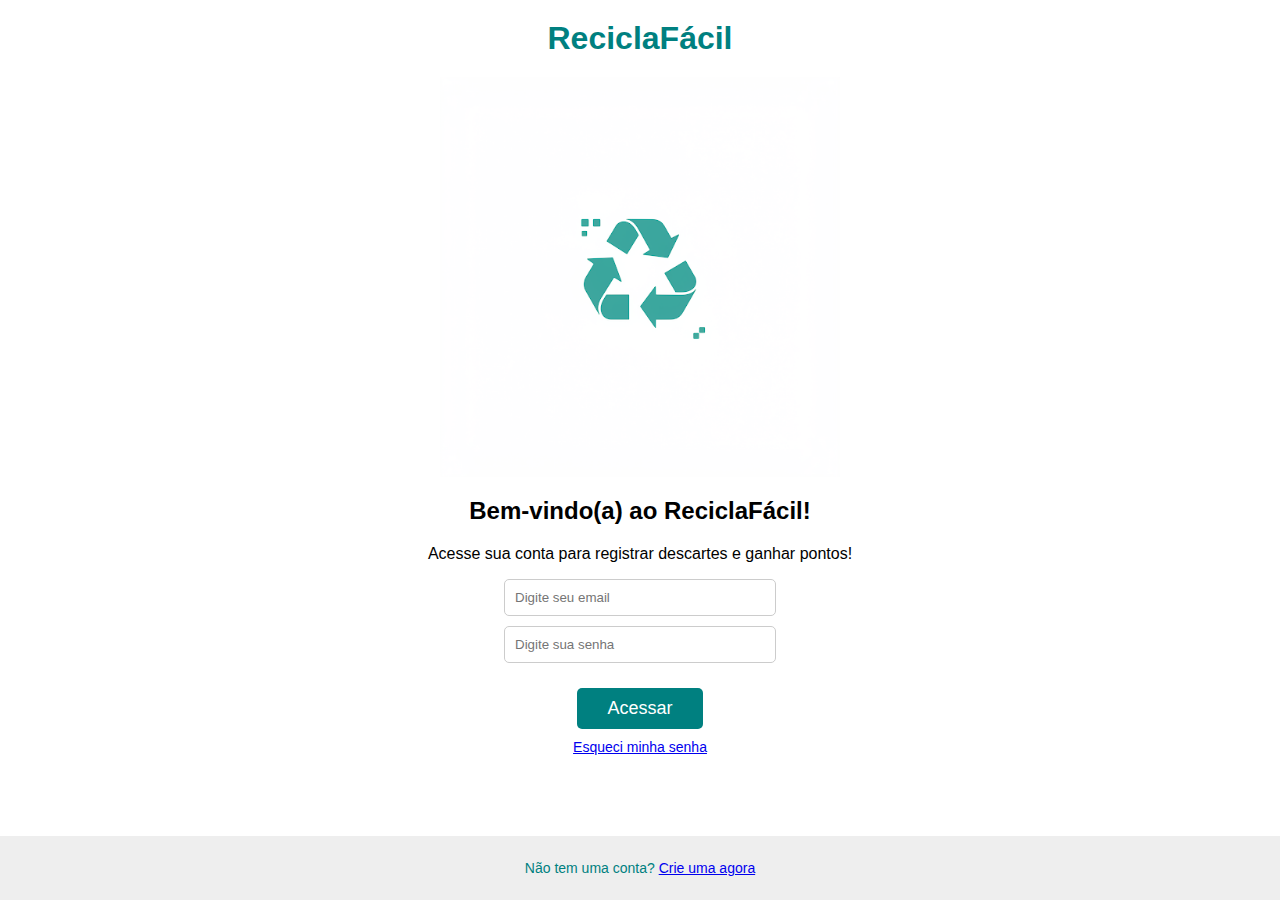
<file: index.html>
<!DOCTYPE html>
<html lang="pt-BR">
<head>
    <meta charset="UTF-8">
    <title>ReciclaFácil - Login</title>
    <link rel="stylesheet" href="css/style.css">
</head>
<body>

    <h1 class="titulo-principal">ReciclaFácil</h1>
    
    <!-- Logotipo -->
    <img src="Imagens/Logotipo.png" alt="Logotipo ReciclaFácil" class="logo">

    <!-- Card de Login -->
    <div class="login-card">
        <h2>Bem-vindo(a) ao ReciclaFácil!</h2>
        <p class="subtitulo-login">Acesse sua conta para registrar descartes e ganhar pontos!</p>

        <input type="email" placeholder="Digite seu email" class="input-login">
        <input type="password" placeholder="Digite sua senha" class="input-login">

        <a href="perfil.html" class="botao-acessar">Acessar</a>

        <p class="esqueci-senha"><a href="#">Esqueci minha senha</a></p>
    </div>

    <!-- Rodapé -->
    <div class="rodape-criar-conta">
        <p>Não tem uma conta? <a href="registro.html">Crie uma agora</a></p>
    </div>

</body>
</html>
</file>
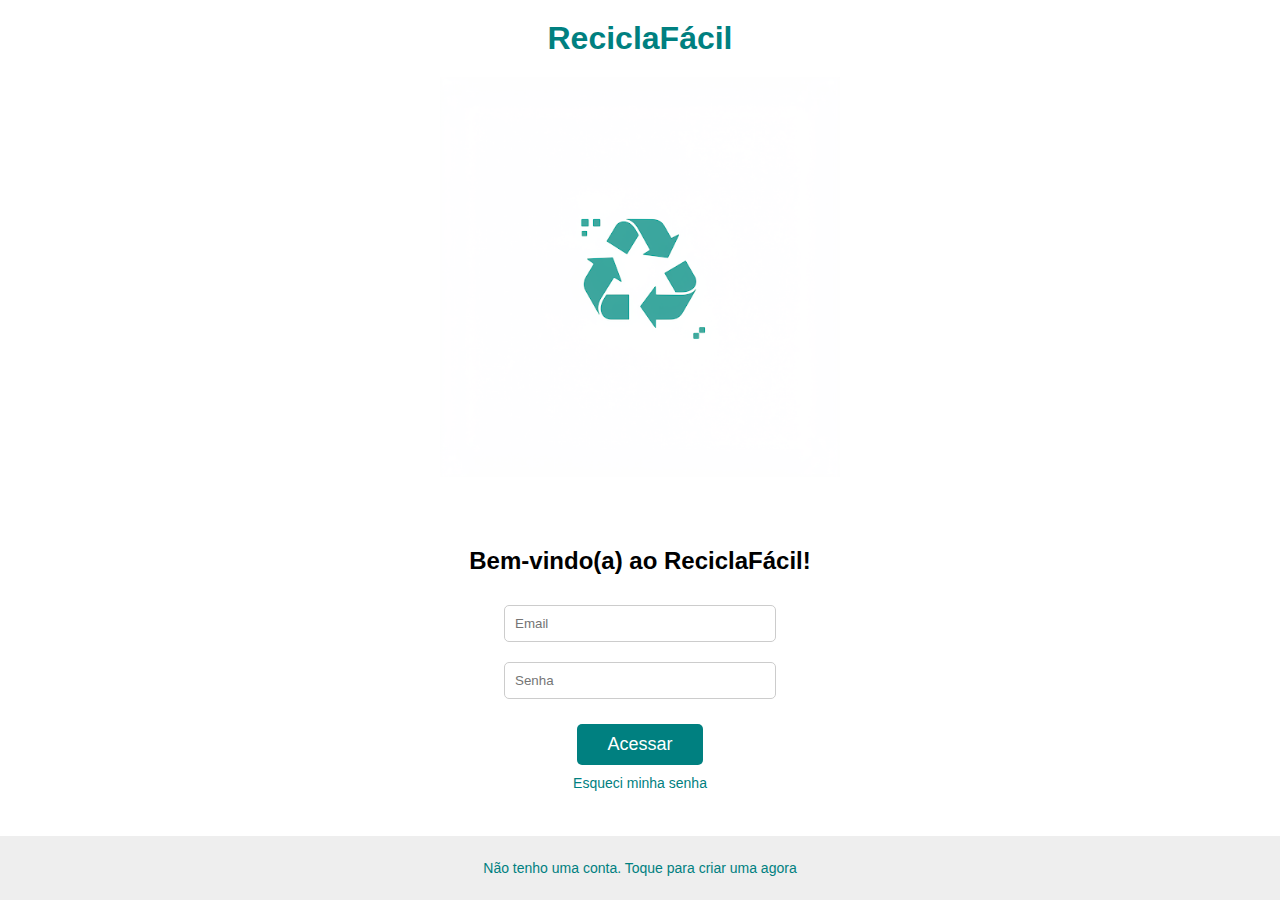
<file: ReciclaFacil/index.html>
<!DOCTYPE html>
<html lang="pt-BR">
<head>
    <meta charset="UTF-8">
    <title>ReciclaFácil - Login</title>
    <link rel="stylesheet" href="css/style.css">
</head>
<body>

    <h1 class="titulo-principal">ReciclaFácil</h1>
    
    <!-- Adicionando a imagem do logotipo abaixo do título -->
    <img src="Imagens/Logotipo.png" alt="Logotipo ReciclaFácil" class="logo">

    <div class="login-container">
        <h2>Bem-vindo(a) ao ReciclaFácil!</h2>

        <input type="email" placeholder="Email" class="input-login">
        <input type="password" placeholder="Senha" class="input-login">

        <a href="perfil.html" class="botao-acessar">Acessar</a>

        <p class="esqueci-senha">Esqueci minha senha</p>
    </div>

    <div class="rodape-criar-conta">
        <p>Não tenho uma conta. Toque para criar uma agora</p>
    </div>

</body>
</html>
</file>
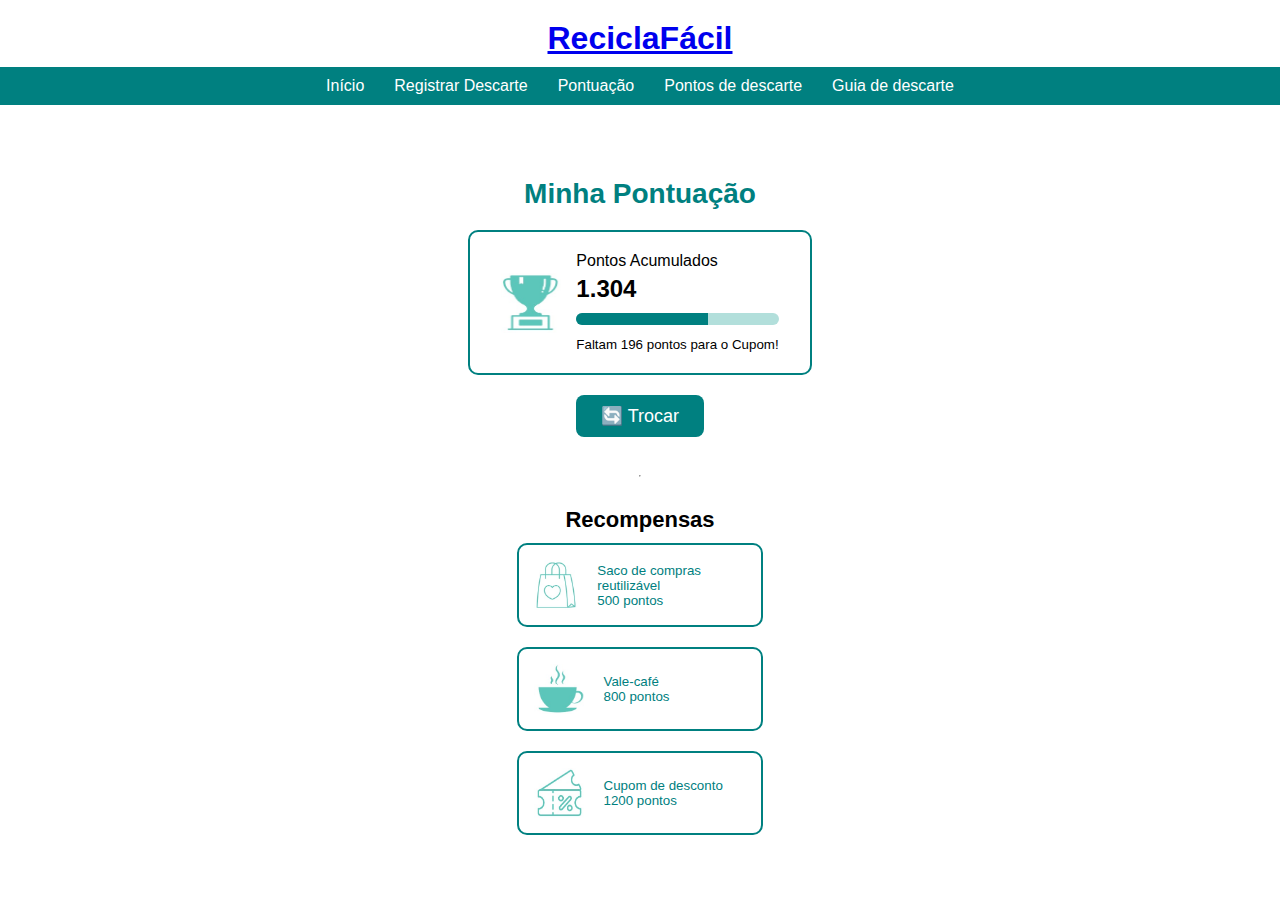
<file: gamificacao.html>
<!DOCTYPE html>
<html lang="pt-BR">
<head>
    <meta charset="UTF-8">
    <title>ReciclaFácil - Pontuação</title>
    <link rel="stylesheet" href="css/style.css">
</head>
<body>

    <!-- Cabeçalho padrão -->
    <header class="topo">
        <!-- Título com link para a página inicial -->
        <h1 class="titulo-principal"><a href="index.html" class="link-titulo">ReciclaFácil</a></h1>
        <nav class="menu-superior">
            <a href="perfil.html" class="link-menu">Início</a>
            <a href="registro.html" class="link-menu">Registrar Descarte</a>
            <a href="gamificacao.html" class="link-menu">Pontuação</a>
            <a href="mapa.html" class="link-menu">Pontos de descarte</a>
            <a href="guia.html" class="link-menu">Guia de descarte</a>
        </nav>
    </header>

     <!-- Conteúdo principal -->
     <main class="pontuacao-main">

        <h2 class="titulo-pagina">Minha Pontuação</h2>

        <div class="painel-pontos">
            <img src="Imagens/Trofeu.png" alt="Trofeu" class="imagem-trofeu">
            <div class="painel-info">
                <p class="painel-texto">Pontos Acumulados</p>
                <p class="painel-pontuacao">1.304</p>
                <div class="barra-progresso">
                    <div class="progresso-preenchido" style="width: 65%;"></div>
                </div>
                <small>Faltam 196 pontos para o Cupom!</small>
            </div>
        </div>

        <button class="botao-trocar">
            🔄 Trocar
        </button>

        <hr class="separador">

        <h3 class="recompensas-titulo">Recompensas</h3>

        <div class="recompensas-container">
            <button class="recompensa-botao">
                <img src="Imagens/Sacola.png" alt="Sacola" class="imagem-recompensa">
                <div class="recompensa-info">
                    <p class="nome-recompensa">Saco de compras reutilizável</p>
                    <p class="custo-recompensa">500 pontos</p>
                </div>
            </button>

            <button class="recompensa-botao">
                <img src="Imagens/Vale.png" alt="Vale" class="imagem-recompensa">
                <div class="recompensa-info">
                    <p class="nome-recompensa">Vale-café</p>
                    <p class="custo-recompensa">800 pontos</p>
                </div>
            </button>

            <button class="recompensa-botao">
                <img src="Imagens/Cupom.png" alt="Cupom" class="imagem-recompensa">
                <div class="recompensa-info">
                    <p class="nome-recompensa">Cupom de desconto</p>
                    <p class="custo-recompensa">1200 pontos</p>
                </div>
            </button>
        </div>
        
    </main>

</body>
</html>
</file>
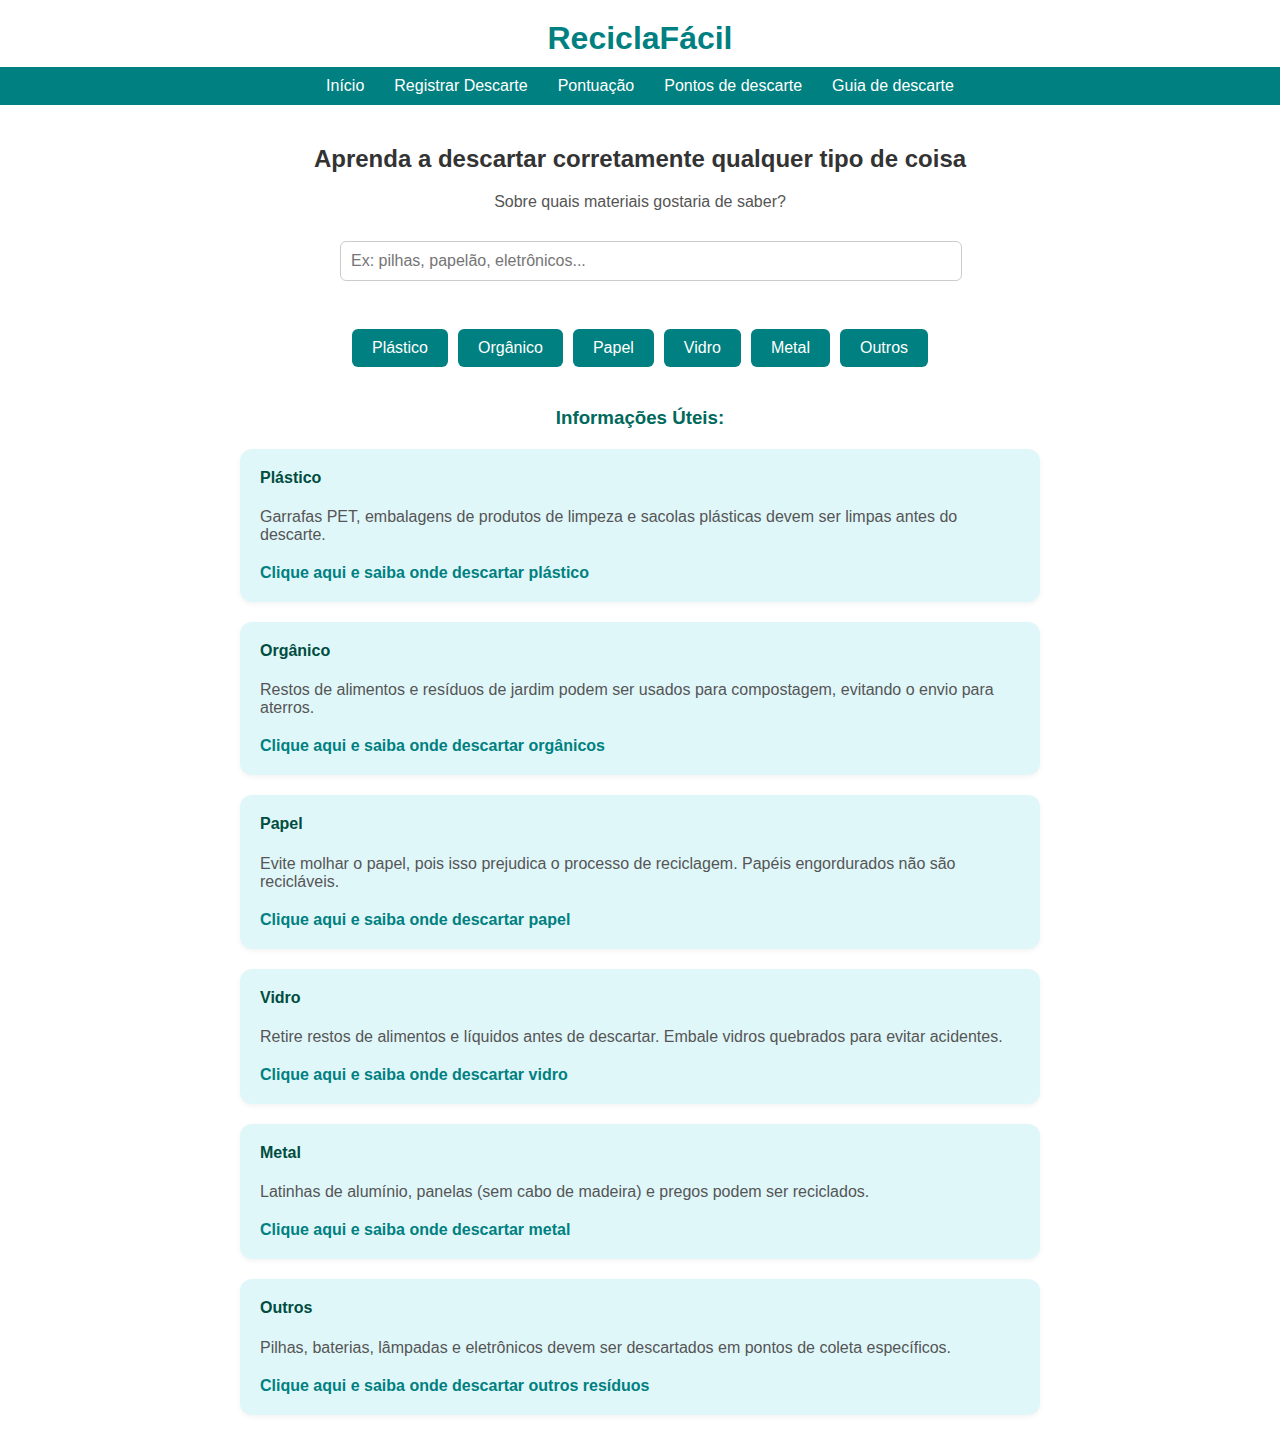
<file: guia.html>
<!DOCTYPE html>
<html lang="pt-BR">
<head>
    <meta charset="UTF-8">
    <title>ReciclaFácil - Guia de Reciclagem</title>
    <link rel="stylesheet" href="css/style.css">
</head>
<body>

    <header class="topo">
        <h1 class="titulo-principal">ReciclaFácil</h1>
        <nav class="menu-superior">
            <a href="perfil.html" class="link-menu">Início</a>
            <a href="registro.html" class="link-menu">Registrar Descarte</a>
            <a href="gamificacao.html" class="link-menu">Pontuação</a>
            <a href="mapa.html" class="link-menu">Pontos de descarte</a>
            <a href="guia.html" class="link-menu">Guia de descarte</a>
        </nav>
    </header>

    <main>
        <h2 class="subtitulo">Aprenda a descartar corretamente qualquer tipo de coisa</h2>
        <p class="descricao">Sobre quais materiais gostaria de saber?</p>

        <section class="formulario">
            <input type="text" id="material" placeholder="Ex: pilhas, papelão, eletrônicos...">
        </section>

        <section class="botoes-materiais">
            <button class="botao-material">Plástico</button>
            <button class="botao-material">Orgânico</button>
            <button class="botao-material">Papel</button>
            <button class="botao-material">Vidro</button>
            <button class="botao-material">Metal</button>
            <button class="botao-material">Outros</button>
        </section>

        <section class="informacoes-uteis">
            <h3>Informações Úteis:</h3>

            <div class="info-item">
                <h4>Plástico</h4>
                <p>Garrafas PET, embalagens de produtos de limpeza e sacolas plásticas devem ser limpas antes do descarte.</p>
                <a href="mapa.html">Clique aqui e saiba onde descartar plástico</a>
            </div>

            <div class="info-item">
                <h4>Orgânico</h4>
                <p>Restos de alimentos e resíduos de jardim podem ser usados para compostagem, evitando o envio para aterros.</p>
                <a href="mapa.html">Clique aqui e saiba onde descartar orgânicos</a>
            </div>

            <div class="info-item">
                <h4>Papel</h4>
                <p>Evite molhar o papel, pois isso prejudica o processo de reciclagem. Papéis engordurados não são recicláveis.</p>
                <a href="mapa.html">Clique aqui e saiba onde descartar papel</a>
            </div>

            <div class="info-item">
                <h4>Vidro</h4>
                <p>Retire restos de alimentos e líquidos antes de descartar. Embale vidros quebrados para evitar acidentes.</p>
                <a href="mapa.html">Clique aqui e saiba onde descartar vidro</a>
            </div>

            <div class="info-item">
                <h4>Metal</h4>
                <p>Latinhas de alumínio, panelas (sem cabo de madeira) e pregos podem ser reciclados.</p>
                <a href="mapa.html">Clique aqui e saiba onde descartar metal</a>
            </div>

            <div class="info-item">
                <h4>Outros</h4>
                <p>Pilhas, baterias, lâmpadas e eletrônicos devem ser descartados em pontos de coleta específicos.</p>
                <a href="mapa.html">Clique aqui e saiba onde descartar outros resíduos</a>
            </div>
        </section>
    </main>

</body>
</html>
</file>
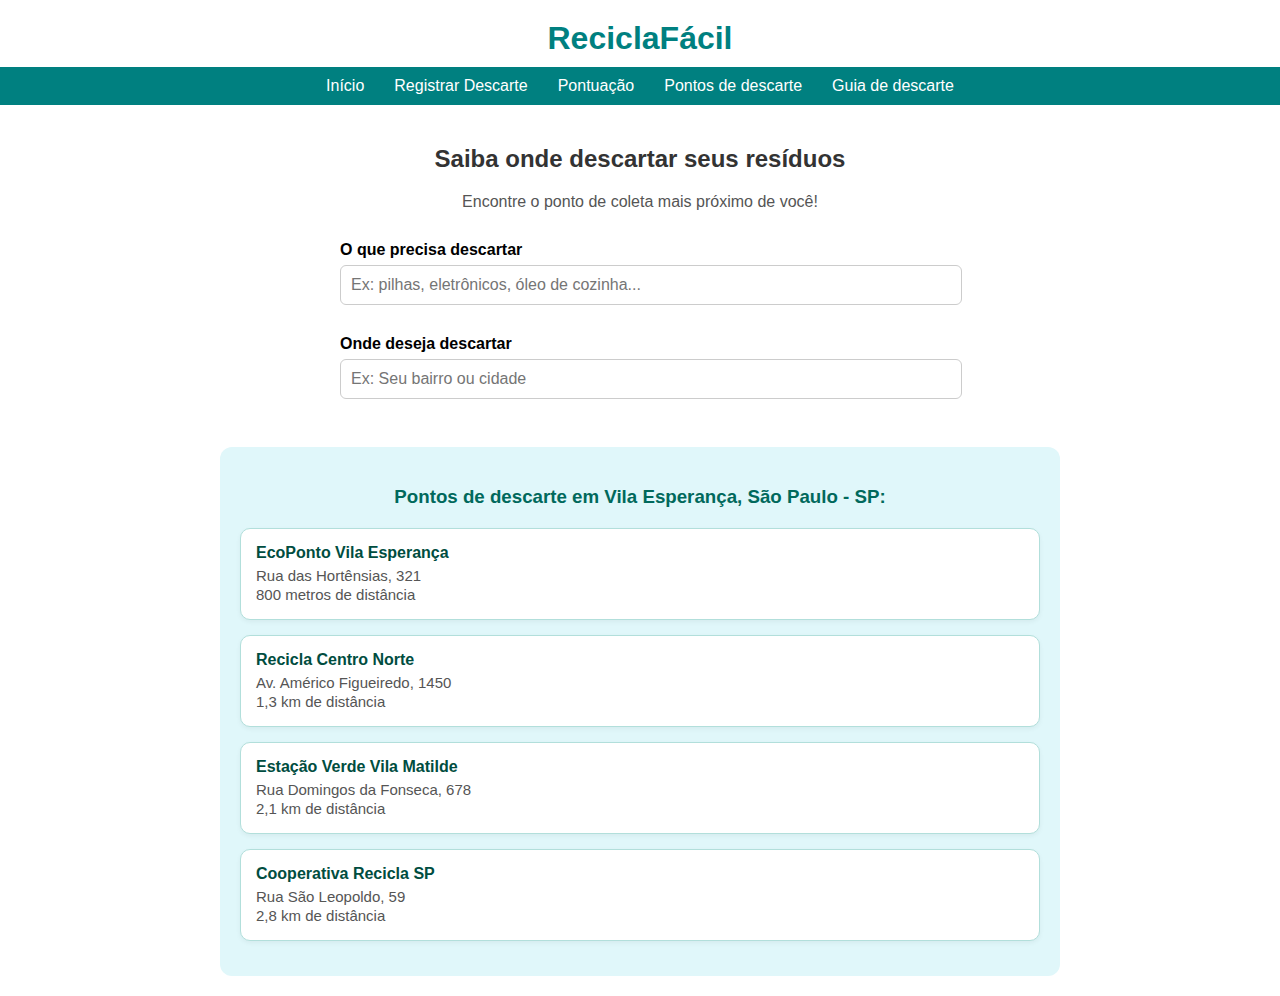
<file: mapa.html>
<!DOCTYPE html>
<html lang="pt-BR">
<head>
    <meta charset="UTF-8">
    <title>ReciclaFácil - Mapa</title>
    <link rel="stylesheet" href="css/style.css">
</head>
<body>

    <header class="topo">
        <h1 class="titulo-principal">ReciclaFácil</h1>
        <nav class="menu-superior">
            <a href="perfil.html" class="link-menu">Início</a>
            <a href="registro.html" class="link-menu">Registrar Descarte</a>
            <a href="gamificacao.html" class="link-menu">Pontuação</a>
            <a href="mapa.html" class="link-menu">Pontos de descarte</a>
            <a href="guia.html" class="link-menu">Guia de descarte</a>
        </nav>
    </header>

    <main>
        <h2 class="subtitulo">Saiba onde descartar seus resíduos</h2>
        <p class="descricao">Encontre o ponto de coleta mais próximo de você!</p>

        <section class="formulario">
            <label for="residuo">O que precisa descartar</label>
            <input type="text" id="residuo" placeholder="Ex: pilhas, eletrônicos, óleo de cozinha...">

            <label for="local">Onde deseja descartar</label>
            <input type="text" id="local" placeholder="Ex: Seu bairro ou cidade">
        </section>

        <section class="mapa-simulado">
            <h3>Pontos de descarte em Vila Esperança, São Paulo - SP:</h3>
            
            <div class="ponto">
                <h4>EcoPonto Vila Esperança</h4>
                <p>Rua das Hortênsias, 321</p>
                <span>800 metros de distância</span>
            </div>

            <div class="ponto">
                <h4>Recicla Centro Norte</h4>
                <p>Av. Américo Figueiredo, 1450</p>
                <span>1,3 km de distância</span>
            </div>

            <div class="ponto">
                <h4>Estação Verde Vila Matilde</h4>
                <p>Rua Domingos da Fonseca, 678</p>
                <span>2,1 km de distância</span>
            </div>

            <div class="ponto">
                <h4>Cooperativa Recicla SP</h4>
                <p>Rua São Leopoldo, 59</p>
                <span>2,8 km de distância</span>
            </div>

        </section>
    </main>

</body>
</html>
</file>
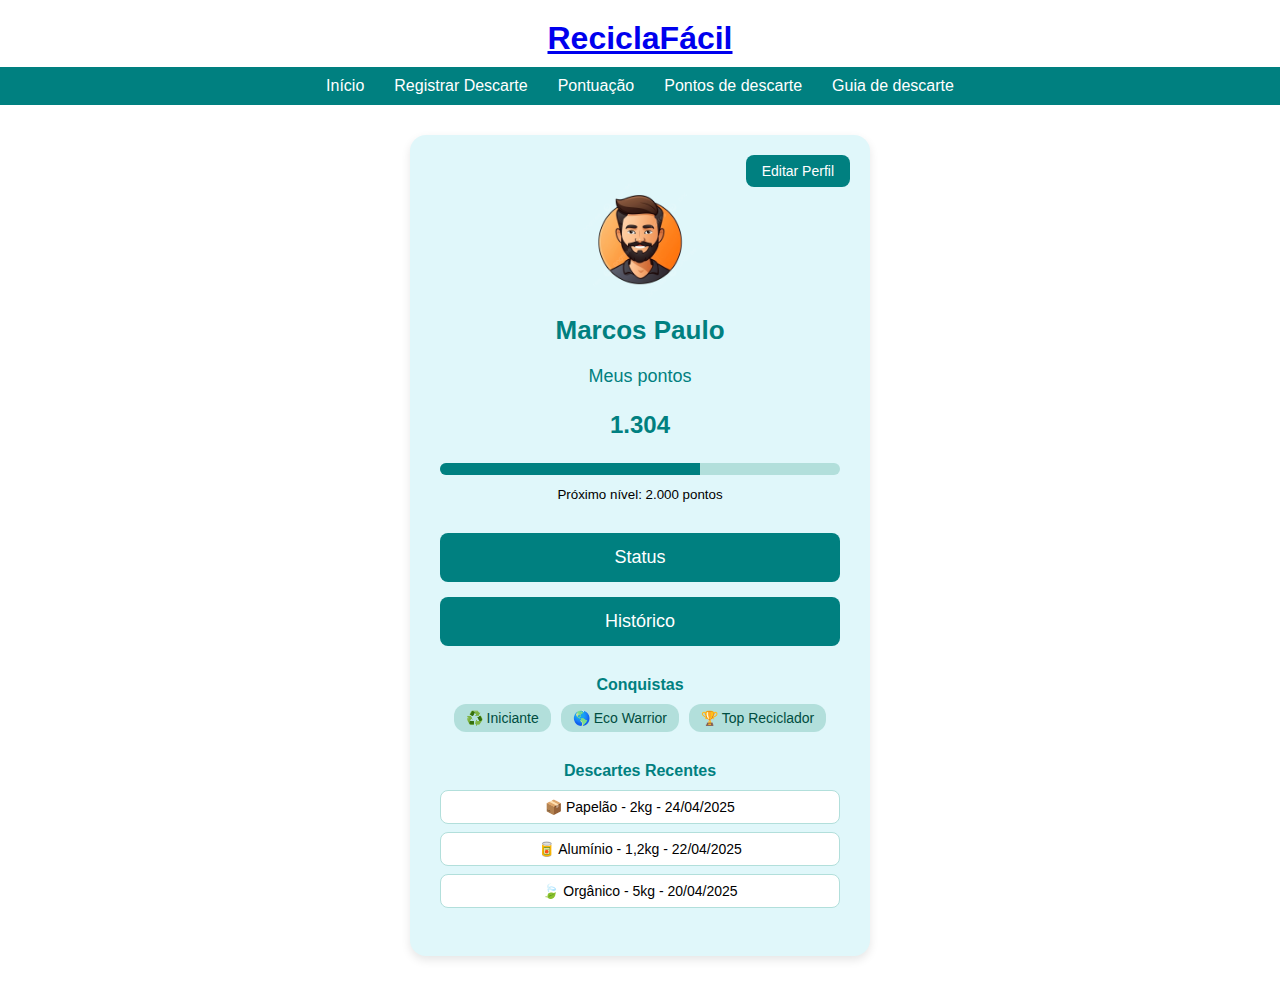
<file: perfil.html>
<!DOCTYPE html>
<html lang="pt-BR">
<head>
    <meta charset="UTF-8">
    <title>ReciclaFácil - Perfil</title>
    <link rel="stylesheet" href="css/style.css">
</head>
<body>

    <!-- Cabeçalho padrão (mantido) -->
    <header class="topo">
        <!-- Título com link para a página inicial -->
        <h1 class="titulo-principal"><a href="index.html" class="link-titulo">ReciclaFácil</a></h1>
        <nav class="menu-superior">
            <a href="perfil.html" class="link-menu">Início</a>
            <a href="registro.html" class="link-menu">Registrar Descarte</a>
            <a href="gamificacao.html" class="link-menu">Pontuação</a>
            <a href="mapa.html" class="link-menu">Pontos de descarte</a>
            <a href="guia.html" class="link-menu">Guia de descarte</a>
        </nav>
    </header>

    <!-- Conteúdo principal -->
    <main class="perfil-main">

        <section class="perfil-card">
            <!-- Botão Editar Perfil -->
            <div class="editar-perfil-container">
                <button class="botao-editar">Editar Perfil</button>
            </div>

            <div class="foto-nome">
                <img src="Imagens/Usuario.png" alt="Foto do Usuário" class="foto-usuario">
                <h3 class="nome-usuario">Marcos Paulo</h3>
            </div>

            <div class="pontuacao-container">
                <p class="meus-pontos">Meus pontos</p>
                <p class="pontuacao-usuario">1.304</p>

                <div class="barra-progresso">
                    <div class="progresso-preenchido" style="width: 65%;"></div>
                </div>
                <small>Próximo nível: 2.000 pontos</small>
            </div>

            <div class="botoes-perfil">
                <button class="botao-perfil">Status</button>
                <button class="botao-perfil">Histórico</button>
            </div>

            <div class="conquistas">
                <h4>Conquistas</h4>
                <div class="badges">
                    <div class="badge">♻️ Iniciante</div>
                    <div class="badge">🌎 Eco Warrior</div>
                    <div class="badge">🏆 Top Reciclador</div>
                </div>
            </div>

            <div class="descartes-recentes">
                <h4>Descartes Recentes</h4>
                <ul>
                    <li>📦 Papelão - 2kg - 24/04/2025</li>
                    <li>🥫 Alumínio - 1,2kg - 22/04/2025</li>
                    <li>🍃 Orgânico - 5kg - 20/04/2025</li>
                </ul>
            </div>
        </section>

    </main>

</body>
</html>
</file>
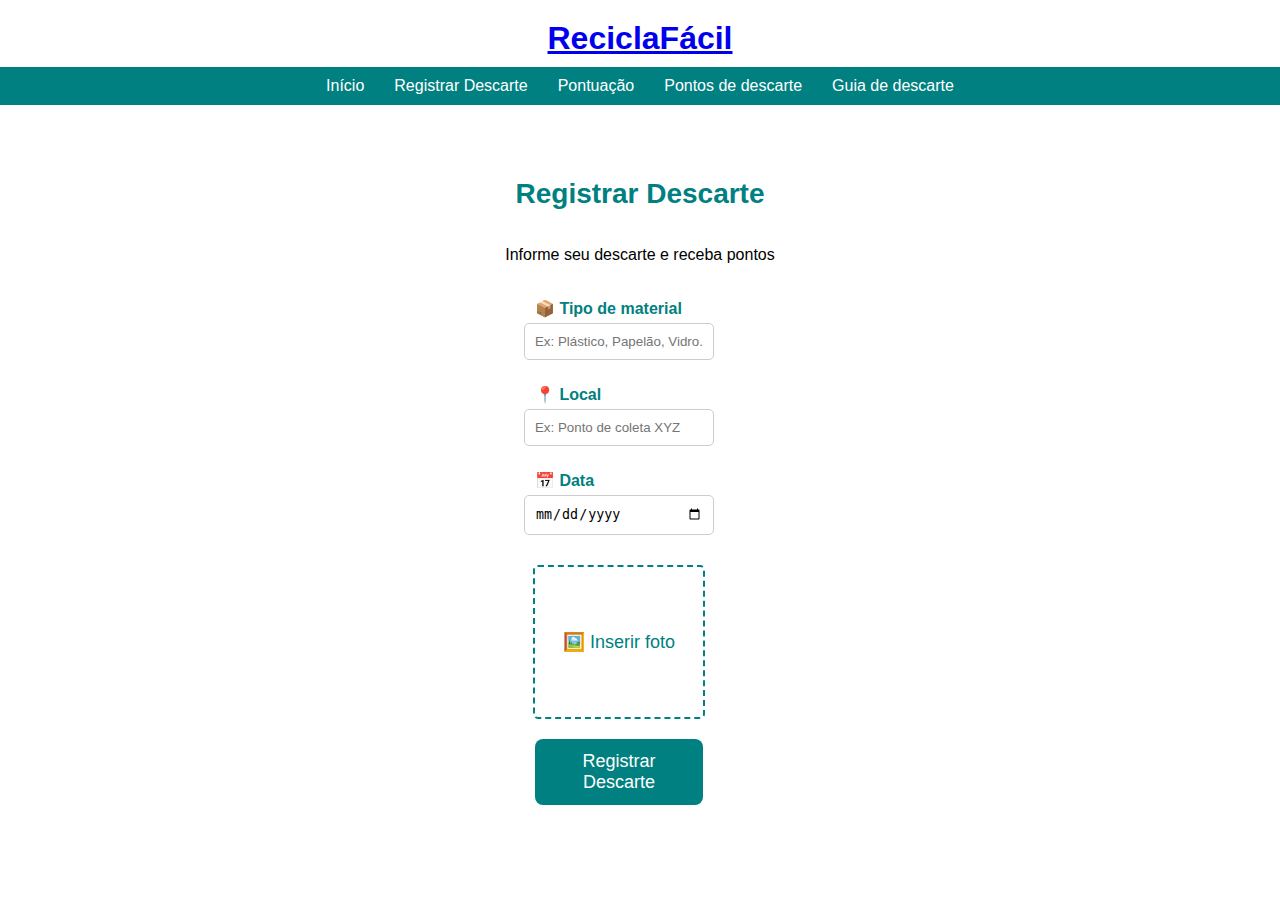
<file: registro.html>
<!DOCTYPE html>
<html lang="pt-BR">
<head>
    <meta charset="UTF-8">
    <title>ReciclaFácil - Registrar Descarte</title>
    <link rel="stylesheet" href="css/style.css">
</head>
<body>

    <!-- Cabeçalho padrão (não alterar) -->
    <header class="topo">
        <!-- Título com link para a página inicial -->
        <h1 class="titulo-principal"><a href="index.html" class="link-titulo">ReciclaFácil</a></h1>
        <nav class="menu-superior">
            <a href="perfil.html" class="link-menu">Início</a>
            <a href="registro.html" class="link-menu">Registrar Descarte</a>
            <a href="gamificacao.html" class="link-menu">Pontuação</a>
            <a href="mapa.html" class="link-menu">Pontos de descarte</a>
            <a href="guia.html" class="link-menu">Guia de descarte</a>
        </nav>
    </header>

    <!-- Conteúdo principal -->
    <main class="registro-main">
        <h2 class="titulo-pagina">Registrar Descarte</h2>
        <p class="subtitulo-pagina">Informe seu descarte e receba pontos</p>
    
        <div class="card-formulario">
            <form class="formulario-registro">
                <label class="label-registro">📦 Tipo de material</label>
                <input type="text" class="input-registro" placeholder="Ex: Plástico, Papelão, Vidro...">
    
                <label class="label-registro">📍 Local</label>
                <input type="text" class="input-registro" placeholder="Ex: Ponto de coleta XYZ">
    
                <label class="label-registro">📅 Data</label>
                <input type="date" class="input-registro">
    
                <div class="area-foto">
                    <p>🖼️ Inserir foto</p>
                </div>
    
                <button class="botao-registrar" type="button">Registrar Descarte</button>
            </form>
        </div>
    </main>

</body>
</html>
</file>
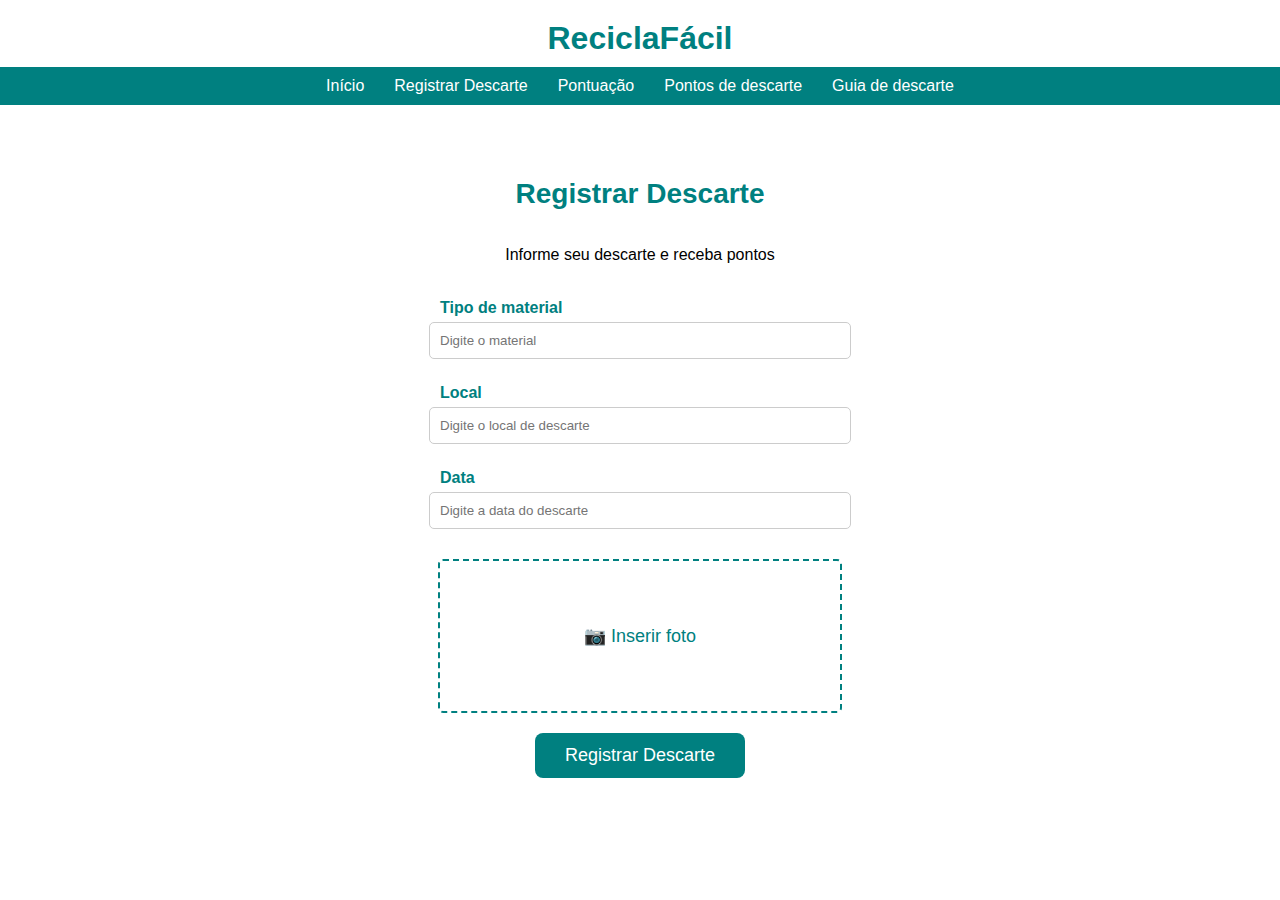
<file: ReciclaFacil/registro.html>
<!DOCTYPE html>
<html lang="pt-BR">
<head>
    <meta charset="UTF-8">
    <title>ReciclaFácil - Registrar Descarte</title>
    <link rel="stylesheet" href="css/style.css">
</head>
<body>

    <!-- Cabeçalho padrão (não alterar) -->
    <header class="topo">
        <h1 class="titulo-principal">ReciclaFácil</h1>
        <nav class="menu-superior">
            <a href="perfil.html" class="link-menu">Início</a>
            <a href="registro.html" class="link-menu">Registrar Descarte</a>
            <a href="gamificacao.html" class="link-menu">Pontuação</a>
            <a href="mapa.html" class="link-menu">Pontos de descarte</a>
            <a href="guia.html" class="link-menu">Guia de descarte</a>
        </nav>
    </header>

    <!-- Conteúdo principal -->
    <main class="registro-main">
        <h2 class="titulo-pagina">Registrar Descarte</h2>
        <p class="subtitulo-pagina">Informe seu descarte e receba pontos</p>

        <form class="formulario-registro">
            <label class="label-registro">Tipo de material</label>
            <input type="text" class="input-registro" placeholder="Digite o material">

            <label class="label-registro">Local</label>
            <input type="text" class="input-registro" placeholder="Digite o local de descarte">

            <label class="label-registro">Data</label>
            <input type="text" class="input-registro" placeholder="Digite a data do descarte">

            <div class="area-foto">
                <p>📷 Inserir foto </p>
            </div>

            <button class="botao-registrar" type="button">Registrar Descarte</button>
        </form>
    </main>

</body>
</html>
</file>
<file: css/style.css>
/* Configuração comum (para ambas as páginas) */
body {
  font-family: Arial, sans-serif;
  background-color: #ffffff;
  margin: 0;
  padding: 0;
  text-align: center;
}

.titulo-principal {
  color: #008080;
  margin-top: 20px;
  margin-bottom: 10px;
}

.menu-superior {
  background-color: #008080;
  padding: 10px 0;
  display: flex;
  justify-content: center;
  flex-wrap: wrap;
}

.link-menu {
  color: white;
  text-decoration: none;
  margin: 0 15px;
  font-size: 16px;
}

.link-menu:hover {
  text-decoration: underline;
}

/* Estilo geral para a página index (index.html) */
body {
  font-family: Arial, sans-serif;
  background-color: #ffffff;
  margin: 0;
  padding: 0;
  text-align: center;
}

.titulo-principal {
  color: #008080;
  margin-top: 20px;
  margin-bottom: 10px;
  text-align: center; /* Cabeçalho centralizado */
}

.menu-superior {
  background-color: #008080;
  padding: 10px 0;
  display: flex;
  justify-content: center;
  flex-wrap: wrap;
}

.link-menu {
  color: white;
  text-decoration: none;
  margin: 0 15px;
  font-size: 16px;
}

.link-menu:hover {
  text-decoration: underline;
}

/* Centraliza o conteúdo exceto o cabeçalho e rodapé */
.main-content {
  display: flex;
  flex-direction: column;
  align-items: center;
  justify-content: center;
  min-height: calc(100vh - 100px); /* Ajusta a altura, considerando o cabeçalho */
}

/* Estilo específico da página de login (index.html) */

/* Estilo para a imagem do logotipo */
.logo {
  display: block;
  margin: 20px auto; /* Centraliza a imagem */
  width: 400px; /* Ajuste o tamanho conforme necessário */
  height: auto; /* Mantém a proporção da imagem */
}


.login-container {
  margin-top: 50px;
  display: flex;
  flex-direction: column;
  justify-content: center;
  align-items: center;
}

.input-login {
  display: block;
  width: 250px;
  padding: 10px;
  margin: 10px auto;
  border: 1px solid #ccc;
  border-radius: 5px;
}

.botao-acessar {
  display: inline-block;
  padding: 10px 30px;
  margin-top: 15px;
  background-color: #008080;
  color: white;
  text-decoration: none;
  border-radius: 5px;
  font-size: 18px;
}

.botao-acessar:hover {
  background-color: #006666;
}

.esqueci-senha {
  margin-top: 10px;
  font-size: 14px;
  color: #008080;
}

/* Rodapé (ainda centralizado) */
.rodape-criar-conta {
  position: fixed;
  bottom: 0;
  width: 100%;
  background-color: #eeeeee;
  padding: 10px 0;
  font-size: 14px;
  color: #008080;
  text-align: center; /* Mantém o rodapé centralizado */
}

/* Estilos da página de perfil */
.perfil-main {
  display: flex;
  justify-content: center;
  align-items: center;
  min-height: calc(100vh - 150px);
  padding: 30px 20px;
}

.perfil-card {
  background-color: #e0f7fa;
  padding: 40px 30px;
  border-radius: 16px;
  box-shadow: 0px 4px 10px rgba(0,0,0,0.1);
  width: 100%;
  max-width: 400px;
  position: relative;
}

.editar-perfil-container {
  position: absolute;
  top: 20px;
  right: 20px;
}

.botao-editar {
  background-color: #008080;
  color: white;
  border: none;
  padding: 8px 16px;
  border-radius: 8px;
  font-size: 14px;
  cursor: pointer;
}

.foto-nome {
  display: flex;
  flex-direction: column;
  align-items: center;
  margin-bottom: 20px;
}

.foto-usuario {
  width: 130px;
  height: 130px;
  border-radius: 50%;
  object-fit: cover;
  margin-bottom: 10px;
}

.nome-usuario {
  color: #008080;
  font-size: 26px;
  margin: 0;
}

.pontuacao-container {
  margin-bottom: 30px;
}

.meus-pontos {
  color: #008080;
  font-size: 18px;
  margin: 10px 0 5px 0;
}

.pontuacao-usuario {
  color: #008080;
  font-size: 24px;
  font-weight: bold;
}

/* Barra de progresso */
.barra-progresso {
  background-color: #b2dfdb;
  border-radius: 8px;
  overflow: hidden;
  height: 12px;
  width: 100%;
  margin: 10px 0;
}

.progresso-preenchido {
  background-color: #008080;
  height: 100%;
  width: 0;
  transition: width 0.5s ease-in-out;
}

/* Botões Status e Histórico */
.botoes-perfil {
  display: flex;
  flex-direction: column;
  gap: 15px;
  margin-bottom: 30px;
}

.botao-perfil {
  background-color: #008080;
  color: white;
  border: none;
  padding: 14px 0;
  border-radius: 8px;
  font-size: 18px;
  cursor: default;
  width: 100%;
}

/* Conquistas (Badges) */
.conquistas {
  margin-bottom: 30px;
}

.conquistas h4 {
  color: #008080;
  margin-bottom: 10px;
}

.badges {
  display: flex;
  justify-content: center;
  flex-wrap: wrap;
  gap: 10px;
}

.badge {
  background-color: #b2dfdb;
  color: #004d40;
  padding: 6px 12px;
  border-radius: 12px;
  font-size: 14px;
}

/* Descartes Recentes */
.descartes-recentes h4 {
  color: #008080;
  margin-bottom: 10px;
}

.descartes-recentes ul {
  list-style: none;
  padding: 0;
  margin: 0;
}

.descartes-recentes li {
  background-color: #ffffff;
  border: 1px solid #b2dfdb;
  margin-bottom: 8px;
  padding: 8px;
  border-radius: 8px;
  font-size: 14px;
}

/* Responsivo */
@media (max-width: 600px) {
  .perfil-card {
    padding: 30px 20px;
  }

  .foto-usuario {
    width: 100px;
    height: 100px;
  }

  .nome-usuario {
    font-size: 22px;
  }

  .botao-editar {
    font-size: 12px;
    padding: 6px 12px;
  }
}

/* Estilos específicos para a página de Registro */
.registro-main {
  margin-top: 30px;
  display: flex;
  flex-direction: column;
  align-items: center;
}

.titulo-pagina {
  color: #008080;
  font-size: 28px;
  margin-bottom: 5px;
}

.subtitulo-pagina {
  color: black;
  font-size: 16px;
  margin-bottom: 20px;
}

.formulario-registro {
  width: 80%;
  max-width: 400px;
  display: flex;
  flex-direction: column;
  align-items: center;
}

.label-registro {
  font-weight: bold;
  color: #008080;
  margin-top: 15px;
  margin-bottom: 5px;
  align-self: flex-start;
}

.input-registro {
  width: 100%;
  padding: 10px;
  margin-bottom: 10px;
  border-radius: 5px;
  border: 1px solid #ccc;
}

.area-foto {
  width: 100%;
  height: 150px;
  border: 2px dashed #008080;
  border-radius: 5px;
  display: flex;
  align-items: center;
  justify-content: center;
  margin: 20px 0;
  color: #008080;
  font-size: 18px;
}

.botao-registrar {
  background-color: #008080;
  color: white;
  border: none;
  padding: 12px 30px;
  border-radius: 8px;
  font-size: 18px;
  cursor: default; /* botão apenas visual, sem ação */
}

/* Estilo específico para a página de Pontuação */
.pontuacao-main {
  margin-top: 30px;
  display: flex;
  flex-direction: column;
  align-items: center;
}

.titulo-pagina {
  color: #008080;
  font-size: 28px;
  margin-bottom: 20px;
}

/* Painel de Pontos */
.painel-pontos {
  display: flex;
  align-items: center;
  justify-content: center;
  background-color: #ffffff;
  border: 2px solid #008080;
  border-radius: 10px;
  padding: 20px;
  width: 300px;
  margin-bottom: 20px;
}

.imagem-trofeu {
  width: 60px;
  height: 60px;
  margin-right: 15px;
}

.painel-info {
  text-align: left;
}

.painel-texto {
  color: black;
  margin: 0;
}

.painel-pontuacao {
  color: black;
  font-size: 24px;
  font-weight: bold;
  margin: 5px 0 0 0;
}

/* Botão Trocar */
.botao-trocar {
  background-color: #008080;
  color: white;
  border: none;
  padding: 10px 25px;
  border-radius: 8px;
  font-size: 18px;
  margin-bottom: 30px;
  cursor: default;
}

/* Recompensas */
.recompensas-titulo {
  color: black;
  font-size: 22px;
  margin-bottom: 10px;
}

.recompensas-container {
  display: flex;
  flex-direction: column;
  align-items: center;
  gap: 20px;
}

.recompensa-botao {
  background-color: #ffffff;
  border: 2px solid #008080;
  border-radius: 10px;
  width: 90%;
  max-width: 600px;
  padding: 15px;
  display: flex;
  align-items: center;
  justify-content: start;
  text-align: left;
  gap: 20px;
  cursor: default;
}

.imagem-recompensa {
  width: 50px;
  height: 50px;
}

.recompensa-info p {
  margin: 0;
  color: #008080;
}

/* Estilos exclusivos da página de mapa */
main {
  padding: 20px;
}

.subtitulo {
  font-size: 24px;
  color: #333;
  margin-bottom: 20px;
}

.descricao {
  font-size: 16px;
  margin-bottom: 30px;
  color: #555;
}

.formulario {
  margin-bottom: 40px;
  text-align: left;
  max-width: 600px;
  margin-left: auto;
  margin-right: auto;
}

.formulario label {
  display: block;
  margin: 12px 0 6px;
  font-weight: bold;
  font-size: 16px;
}

.formulario input {
  width: 100%;
  padding: 10px;
  margin-bottom: 18px;
  border: 1px solid #ccc;
  border-radius: 6px;
  font-size: 16px;
}

.mapa-simulado {
  background-color: #e0f7fa;
  padding: 20px;
  border-radius: 12px;
  max-width: 800px;
  margin: 0 auto;
  text-align: left;
}

.mapa-simulado h3 {
  margin-bottom: 20px;
  color: #00695c;
  text-align: center;
}

.ponto {
  background-color: #ffffff;
  border: 1px solid #b2dfdb;
  border-radius: 10px;
  padding: 15px;
  margin-bottom: 15px;
  box-shadow: 0 2px 5px rgba(0,0,0,0.05);
}

.ponto h4 {
  margin: 0 0 5px;
  color: #004d40;
}

.ponto p, .ponto span {
  margin: 2px 0;
  font-size: 15px;
  color: #555;
}

/* Estilos para todas as páginas */
main {
  padding: 20px;
}

.subtitulo {
  font-size: 24px;
  color: #333;
  margin-bottom: 20px;
}

.descricao {
  font-size: 16px;
  margin-bottom: 30px;
  color: #555;
}

/* Formulário padrão */
.formulario {
  margin-bottom: 30px;
  text-align: left;
  max-width: 600px;
  margin-left: auto;
  margin-right: auto;
}

.formulario input {
  width: 100%;
  padding: 10px;
  margin-bottom: 18px;
  border: 1px solid #ccc;
  border-radius: 6px;
  font-size: 16px;
}

/* Botoes de materiais */
.botoes-materiais {
  display: flex;
  flex-wrap: wrap;
  justify-content: center;
  gap: 10px;
  margin-bottom: 40px;
}

.botao-material {
  padding: 10px 20px;
  border: none;
  background-color: #008080;
  color: white;
  border-radius: 6px;
  font-size: 16px;
  cursor: pointer;
}

.botao-material:hover {
  background-color: #006666;
}

/* Informações úteis */
.informacoes-uteis {
  max-width: 800px;
  margin: 0 auto;
  text-align: left;
}

.informacoes-uteis h3 {
  text-align: center;
  margin-bottom: 20px;
  color: #00695c;
}

.info-item {
  background-color: #e0f7fa;
  padding: 20px;
  border-radius: 12px;
  margin-bottom: 20px;
  box-shadow: 0 2px 5px rgba(0,0,0,0.05);
}

.info-item h4 {
  margin-top: 0;
  color: #004d40;
}

.info-item p {
  color: #555;
  margin: 10px 0;
}

.info-item a {
  display: inline-block;
  margin-top: 10px;
  color: #008080;
  text-decoration: none;
  font-weight: bold;
}

.info-item a:hover {
  text-decoration: underline;
}
</file>
<file: ReciclaFacil/css/style.css>
/* Configuração comum (para ambas as páginas) */
body {
  font-family: Arial, sans-serif;
  background-color: #ffffff;
  margin: 0;
  padding: 0;
  text-align: center;
}

.titulo-principal {
  color: #008080;
  margin-top: 20px;
  margin-bottom: 10px;
}

.menu-superior {
  background-color: #008080;
  padding: 10px 0;
  display: flex;
  justify-content: center;
  flex-wrap: wrap;
}

.link-menu {
  color: white;
  text-decoration: none;
  margin: 0 15px;
  font-size: 16px;
}

.link-menu:hover {
  text-decoration: underline;
}

/* Estilo geral para a página index (index.html) */
body {
  font-family: Arial, sans-serif;
  background-color: #ffffff;
  margin: 0;
  padding: 0;
  text-align: center;
}

.titulo-principal {
  color: #008080;
  margin-top: 20px;
  margin-bottom: 10px;
  text-align: center; /* Cabeçalho centralizado */
}

.menu-superior {
  background-color: #008080;
  padding: 10px 0;
  display: flex;
  justify-content: center;
  flex-wrap: wrap;
}

.link-menu {
  color: white;
  text-decoration: none;
  margin: 0 15px;
  font-size: 16px;
}

.link-menu:hover {
  text-decoration: underline;
}

/* Centraliza o conteúdo exceto o cabeçalho e rodapé */
.main-content {
  display: flex;
  flex-direction: column;
  align-items: center;
  justify-content: center;
  min-height: calc(100vh - 100px); /* Ajusta a altura, considerando o cabeçalho */
}

/* Estilo específico da página de login (index.html) */

/* Estilo para a imagem do logotipo */
.logo {
  display: block;
  margin: 20px auto; /* Centraliza a imagem */
  width: 400px; /* Ajuste o tamanho conforme necessário */
  height: auto; /* Mantém a proporção da imagem */
}


.login-container {
  margin-top: 50px;
  display: flex;
  flex-direction: column;
  justify-content: center;
  align-items: center;
}

.input-login {
  display: block;
  width: 250px;
  padding: 10px;
  margin: 10px auto;
  border: 1px solid #ccc;
  border-radius: 5px;
}

.botao-acessar {
  display: inline-block;
  padding: 10px 30px;
  margin-top: 15px;
  background-color: #008080;
  color: white;
  text-decoration: none;
  border-radius: 5px;
  font-size: 18px;
}

.botao-acessar:hover {
  background-color: #006666;
}

.esqueci-senha {
  margin-top: 10px;
  font-size: 14px;
  color: #008080;
}

/* Rodapé (ainda centralizado) */
.rodape-criar-conta {
  position: fixed;
  bottom: 0;
  width: 100%;
  background-color: #eeeeee;
  padding: 10px 0;
  font-size: 14px;
  color: #008080;
  text-align: center; /* Mantém o rodapé centralizado */
}

/* Estilos da página de perfil */
.perfil-main {
  display: flex;
  justify-content: center;
  align-items: center;
  min-height: calc(100vh - 150px);
  padding: 30px 20px;
}

.perfil-card {
  background-color: #e0f7fa;
  padding: 40px 30px;
  border-radius: 16px;
  box-shadow: 0px 4px 10px rgba(0,0,0,0.1);
  width: 100%;
  max-width: 400px;
  position: relative;
}

.editar-perfil-container {
  position: absolute;
  top: 20px;
  right: 20px;
}

.botao-editar {
  background-color: #008080;
  color: white;
  border: none;
  padding: 8px 16px;
  border-radius: 8px;
  font-size: 14px;
  cursor: pointer;
}

.foto-nome {
  display: flex;
  flex-direction: column;
  align-items: center;
  margin-bottom: 20px;
}

.foto-usuario {
  width: 130px;
  height: 130px;
  border-radius: 50%;
  object-fit: cover;
  margin-bottom: 10px;
}

.nome-usuario {
  color: #008080;
  font-size: 26px;
  margin: 0;
}

.pontuacao-container {
  margin-bottom: 30px;
}

.meus-pontos {
  color: #008080;
  font-size: 18px;
  margin: 10px 0 5px 0;
}

.pontuacao-usuario {
  color: #008080;
  font-size: 24px;
  font-weight: bold;
}

/* Barra de progresso */
.barra-progresso {
  background-color: #b2dfdb;
  border-radius: 8px;
  overflow: hidden;
  height: 12px;
  width: 100%;
  margin: 10px 0;
}

.progresso-preenchido {
  background-color: #008080;
  height: 100%;
  width: 0;
  transition: width 0.5s ease-in-out;
}

/* Botões Status e Histórico */
.botoes-perfil {
  display: flex;
  flex-direction: column;
  gap: 15px;
  margin-bottom: 30px;
}

.botao-perfil {
  background-color: #008080;
  color: white;
  border: none;
  padding: 14px 0;
  border-radius: 8px;
  font-size: 18px;
  cursor: default;
  width: 100%;
}

/* Conquistas (Badges) */
.conquistas {
  margin-bottom: 30px;
}

.conquistas h4 {
  color: #008080;
  margin-bottom: 10px;
}

.badges {
  display: flex;
  justify-content: center;
  flex-wrap: wrap;
  gap: 10px;
}

.badge {
  background-color: #b2dfdb;
  color: #004d40;
  padding: 6px 12px;
  border-radius: 12px;
  font-size: 14px;
}

/* Descartes Recentes */
.descartes-recentes h4 {
  color: #008080;
  margin-bottom: 10px;
}

.descartes-recentes ul {
  list-style: none;
  padding: 0;
  margin: 0;
}

.descartes-recentes li {
  background-color: #ffffff;
  border: 1px solid #b2dfdb;
  margin-bottom: 8px;
  padding: 8px;
  border-radius: 8px;
  font-size: 14px;
}

/* Responsivo */
@media (max-width: 600px) {
  .perfil-card {
    padding: 30px 20px;
  }

  .foto-usuario {
    width: 100px;
    height: 100px;
  }

  .nome-usuario {
    font-size: 22px;
  }

  .botao-editar {
    font-size: 12px;
    padding: 6px 12px;
  }
}

/* Estilos específicos para a página de Registro */
.registro-main {
  margin-top: 30px;
  display: flex;
  flex-direction: column;
  align-items: center;
}

.titulo-pagina {
  color: #008080;
  font-size: 28px;
  margin-bottom: 5px;
}

.subtitulo-pagina {
  color: black;
  font-size: 16px;
  margin-bottom: 20px;
}

.formulario-registro {
  width: 80%;
  max-width: 400px;
  display: flex;
  flex-direction: column;
  align-items: center;
}

.label-registro {
  font-weight: bold;
  color: #008080;
  margin-top: 15px;
  margin-bottom: 5px;
  align-self: flex-start;
}

.input-registro {
  width: 100%;
  padding: 10px;
  margin-bottom: 10px;
  border-radius: 5px;
  border: 1px solid #ccc;
}

.area-foto {
  width: 100%;
  height: 150px;
  border: 2px dashed #008080;
  border-radius: 5px;
  display: flex;
  align-items: center;
  justify-content: center;
  margin: 20px 0;
  color: #008080;
  font-size: 18px;
}

.botao-registrar {
  background-color: #008080;
  color: white;
  border: none;
  padding: 12px 30px;
  border-radius: 8px;
  font-size: 18px;
  cursor: default; /* botão apenas visual, sem ação */
}

/* Estilo específico para a página de Pontuação */
.pontuacao-main {
  margin-top: 30px;
  display: flex;
  flex-direction: column;
  align-items: center;
}

.titulo-pagina {
  color: #008080;
  font-size: 28px;
  margin-bottom: 20px;
}

/* Painel de Pontos */
.painel-pontos {
  display: flex;
  align-items: center;
  justify-content: center;
  background-color: #ffffff;
  border: 2px solid #008080;
  border-radius: 10px;
  padding: 20px;
  width: 300px;
  margin-bottom: 20px;
}

.imagem-trofeu {
  width: 60px;
  height: 60px;
  margin-right: 15px;
}

.painel-info {
  text-align: left;
}

.painel-texto {
  color: black;
  margin: 0;
}

.painel-pontuacao {
  color: black;
  font-size: 24px;
  font-weight: bold;
  margin: 5px 0 0 0;
}

/* Botão Trocar */
.botao-trocar {
  background-color: #008080;
  color: white;
  border: none;
  padding: 10px 25px;
  border-radius: 8px;
  font-size: 18px;
  margin-bottom: 30px;
  cursor: default;
}

/* Recompensas */
.recompensas-titulo {
  color: black;
  font-size: 22px;
  margin-bottom: 10px;
}

.recompensas-container {
  display: flex;
  flex-direction: column;
  align-items: center;
  gap: 20px;
}

.recompensa-botao {
  background-color: #ffffff;
  border: 2px solid #008080;
  border-radius: 10px;
  width: 90%;
  max-width: 600px;
  padding: 15px;
  display: flex;
  align-items: center;
  justify-content: start;
  text-align: left;
  gap: 20px;
  cursor: default;
}

.imagem-recompensa {
  width: 50px;
  height: 50px;
}

.recompensa-info p {
  margin: 0;
  color: #008080;
}

/* Estilos exclusivos da página de mapa */
main {
  padding: 20px;
}

.subtitulo {
  font-size: 24px;
  color: #333;
  margin-bottom: 20px;
}

.descricao {
  font-size: 16px;
  margin-bottom: 30px;
  color: #555;
}

.formulario {
  margin-bottom: 40px;
  text-align: left;
  max-width: 600px;
  margin-left: auto;
  margin-right: auto;
}

.formulario label {
  display: block;
  margin: 12px 0 6px;
  font-weight: bold;
  font-size: 16px;
}

.formulario input {
  width: 100%;
  padding: 10px;
  margin-bottom: 18px;
  border: 1px solid #ccc;
  border-radius: 6px;
  font-size: 16px;
}

.mapa-simulado {
  background-color: #e0f7fa;
  padding: 20px;
  border-radius: 12px;
  max-width: 800px;
  margin: 0 auto;
  text-align: left;
}

.mapa-simulado h3 {
  margin-bottom: 20px;
  color: #00695c;
  text-align: center;
}

.ponto {
  background-color: #ffffff;
  border: 1px solid #b2dfdb;
  border-radius: 10px;
  padding: 15px;
  margin-bottom: 15px;
  box-shadow: 0 2px 5px rgba(0,0,0,0.05);
}

.ponto h4 {
  margin: 0 0 5px;
  color: #004d40;
}

.ponto p, .ponto span {
  margin: 2px 0;
  font-size: 15px;
  color: #555;
}

/* Estilos para todas as páginas */
main {
  padding: 20px;
}

.subtitulo {
  font-size: 24px;
  color: #333;
  margin-bottom: 20px;
}

.descricao {
  font-size: 16px;
  margin-bottom: 30px;
  color: #555;
}

/* Formulário padrão */
.formulario {
  margin-bottom: 30px;
  text-align: left;
  max-width: 600px;
  margin-left: auto;
  margin-right: auto;
}

.formulario input {
  width: 100%;
  padding: 10px;
  margin-bottom: 18px;
  border: 1px solid #ccc;
  border-radius: 6px;
  font-size: 16px;
}

/* Botoes de materiais */
.botoes-materiais {
  display: flex;
  flex-wrap: wrap;
  justify-content: center;
  gap: 10px;
  margin-bottom: 40px;
}

.botao-material {
  padding: 10px 20px;
  border: none;
  background-color: #008080;
  color: white;
  border-radius: 6px;
  font-size: 16px;
  cursor: pointer;
}

.botao-material:hover {
  background-color: #006666;
}

/* Informações úteis */
.informacoes-uteis {
  max-width: 800px;
  margin: 0 auto;
  text-align: left;
}

.informacoes-uteis h3 {
  text-align: center;
  margin-bottom: 20px;
  color: #00695c;
}

.info-item {
  background-color: #e0f7fa;
  padding: 20px;
  border-radius: 12px;
  margin-bottom: 20px;
  box-shadow: 0 2px 5px rgba(0,0,0,0.05);
}

.info-item h4 {
  margin-top: 0;
  color: #004d40;
}

.info-item p {
  color: #555;
  margin: 10px 0;
}

.info-item a {
  display: inline-block;
  margin-top: 10px;
  color: #008080;
  text-decoration: none;
  font-weight: bold;
}

.info-item a:hover {
  text-decoration: underline;
}
</file>
